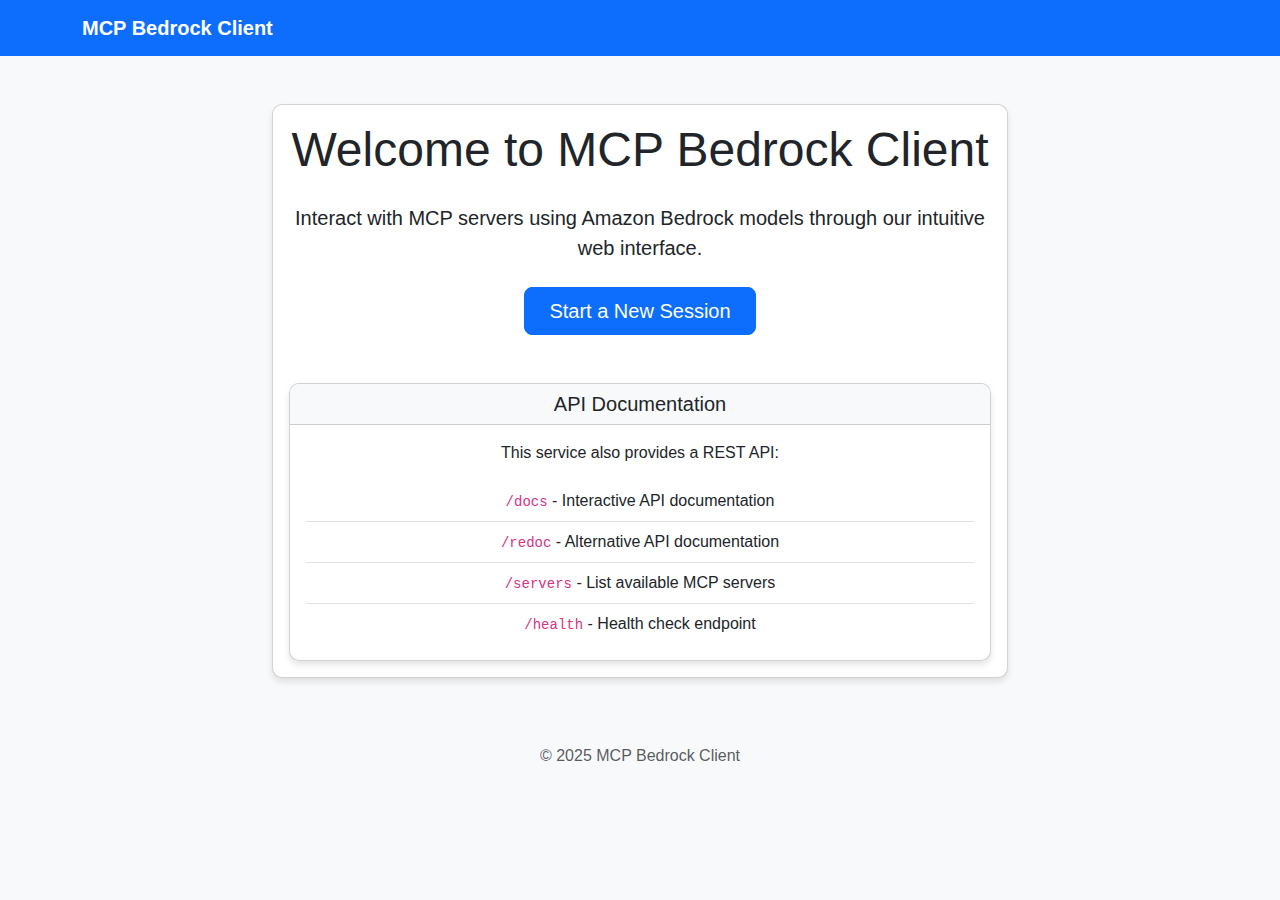
<file: templates/index.html>
<!DOCTYPE html>
<html lang="en">
<head>
    <meta charset="UTF-8">
    <meta name="viewport" content="width=device-width, initial-scale=1.0">
    <title>MCP Bedrock Client</title>
    <link href="https://cdn.jsdelivr.net/npm/bootstrap@5.3.0/dist/css/bootstrap.min.css" rel="stylesheet">
    <style>
        body {
            background-color: #f8f9fa;
            font-family: 'Segoe UI', Tahoma, Geneva, Verdana, sans-serif;
        }
        .navbar-brand {
            font-weight: 600;
        }
        .card {
            border-radius: 10px;
            overflow: hidden;
            box-shadow: 0 4px 6px rgba(0,0,0,0.1);
        }
        .footer {
            margin-top: 50px;
        }
    </style>
</head>
<body>
    <nav class="navbar navbar-expand-lg navbar-dark bg-primary">
        <div class="container">
            <a class="navbar-brand" href="/">MCP Bedrock Client</a>
        </div>
    </nav>

    <div class="container mt-5">
        <div class="row justify-content-center">
            <div class="col-md-8">
                <div class="card">
                    <div class="card-body text-center">
                        <h1 class="display-5 mb-4">Welcome to MCP Bedrock Client</h1>
                        <p class="lead mb-4">Interact with MCP servers using Amazon Bedrock models through our intuitive web interface.</p>
                        
                        <!-- Updated to use the correct /web/connect route -->
                        <a href="/web/connect" class="btn btn-primary btn-lg px-4 mb-4">Start a New Session</a>
                        
                        <div class="card mt-4">
                            <div class="card-header bg-light">
                                <h5 class="mb-0">API Documentation</h5>
                            </div>
                            <div class="card-body">
                                <p>This service also provides a REST API:</p>
                                <ul class="list-group list-group-flush">
                                    <li class="list-group-item"><code>/docs</code> - Interactive API documentation</li>
                                    <li class="list-group-item"><code>/redoc</code> - Alternative API documentation</li>
                                    <li class="list-group-item"><code>/servers</code> - List available MCP servers</li>
                                    <li class="list-group-item"><code>/health</code> - Health check endpoint</li>
                                </ul>
                            </div>
                        </div>
                    </div>
                </div>
            </div>
        </div>
    </div>

    <footer class="footer py-3 bg-light">
        <div class="container text-center">
            <span class="text-muted">© 2025 MCP Bedrock Client</span>
        </div>
    </footer>
    
    <script src="https://cdn.jsdelivr.net/npm/bootstrap@5.3.0/dist/js/bootstrap.bundle.min.js"></script>
</body>
</html>
</file>
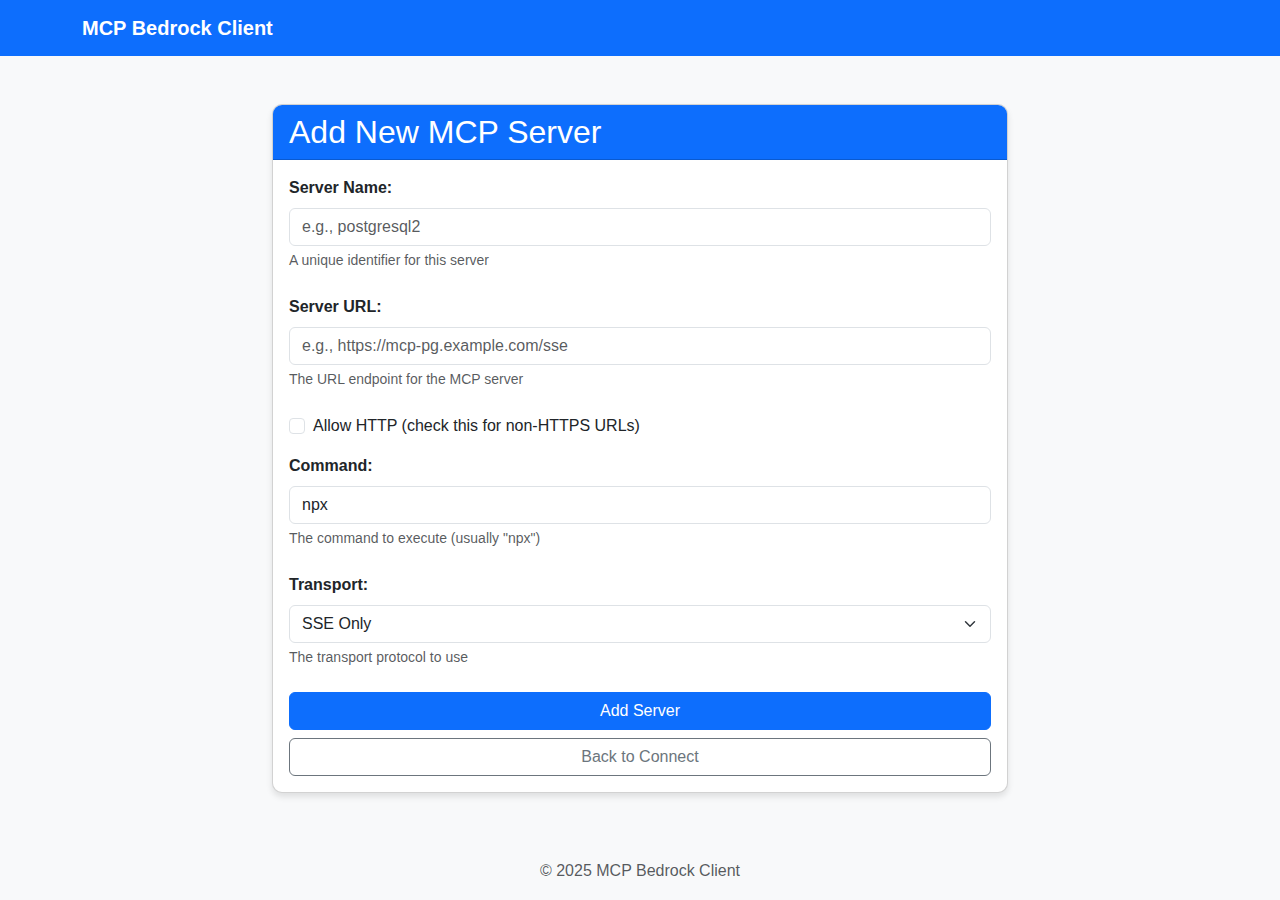
<file: templates/add_server.html>
<!DOCTYPE html>
<html lang="en">
<head>
    <meta charset="UTF-8">
    <meta name="viewport" content="width=device-width, initial-scale=1.0">
    <title>Add Server - MCP Bedrock Client</title>
    <link href="https://cdn.jsdelivr.net/npm/bootstrap@5.3.0/dist/css/bootstrap.min.css" rel="stylesheet">
    <style>
        body {
            background-color: #f8f9fa;
            font-family: 'Segoe UI', Tahoma, Geneva, Verdana, sans-serif;
        }
        .navbar-brand {
            font-weight: 600;
        }
        .card {
            border-radius: 10px;
            overflow: hidden;
            box-shadow: 0 4px 6px rgba(0,0,0,0.1);
        }
        .footer {
            margin-top: 50px;
        }
        .error-message {
            color: #dc3545;
            padding: 10px;
            margin-bottom: 15px;
            border: 1px solid #f5c6cb;
            border-radius: 4px;
            background-color: #f8d7da;
            display: none;
        }
        .success-message {
            color: #28a745;
            padding: 10px;
            margin-bottom: 15px;
            border: 1px solid #c3e6cb;
            border-radius: 4px;
            background-color: #d4edda;
            display: none;
        }
    </style>
</head>
<body>
    <nav class="navbar navbar-expand-lg navbar-dark bg-primary">
        <div class="container">
            <a class="navbar-brand" href="/">MCP Bedrock Client</a>
        </div>
    </nav>

    <div class="container mt-5">
        <div class="row justify-content-center">
            <div class="col-md-8">
                <div class="card">
                    <div class="card-header bg-primary text-white">
                        <h2 class="mb-0">Add New MCP Server</h2>
                    </div>
                    <div class="card-body">
                        <!-- Error message container -->
                        <div id="errorMessage" class="error-message"></div>
                        
                        <!-- Success message container -->
                        <div id="successMessage" class="success-message"></div>
                        
                        <form id="addServerForm" action="/web/add_server" method="post">
                            <div class="mb-4">
                                <label for="server_name" class="form-label fw-bold">Server Name:</label>
                                <input type="text" id="server_name" name="server_name" class="form-control" 
                                       placeholder="e.g., postgresql2" required>
                                <div class="form-text">A unique identifier for this server</div>
                            </div>
                            
                            <div class="mb-4">
                                <label for="server_url" class="form-label fw-bold">Server URL:</label>
                                <input type="url" id="server_url" name="server_url" class="form-control" 
                                       placeholder="e.g., https://mcp-pg.example.com/sse" required>
                                <div class="form-text">The URL endpoint for the MCP server</div>
                            </div>

                            <div class="mb-3 form-check">
                                <input type="checkbox" class="form-check-input" id="allow_http" name="allow_http">
                                <label class="form-check-label" for="allow_http">Allow HTTP (check this for non-HTTPS URLs)</label>
                            </div>
                            
                            <div class="mb-4">
                                <label for="command" class="form-label fw-bold">Command:</label>
                                <input type="text" id="command" name="command" class="form-control" 
                                       value="npx" required>
                                <div class="form-text">The command to execute (usually "npx")</div>
                            </div>
                            
                            <div class="mb-4">
                                <label for="transport" class="form-label fw-bold">Transport:</label>
                                <select id="transport" name="transport" class="form-select">
                                    <option value="sse-only" selected>SSE Only</option>
                                    <option value="websocket">WebSocket</option>
                                </select>
                                <div class="form-text">The transport protocol to use</div>
                            </div>
                            
                            <div class="d-grid gap-2">
                                <button type="submit" class="btn btn-primary" id="addButton">Add Server</button>
                                <a href="/web/connect" class="btn btn-outline-secondary">Back to Connect</a>
                            </div>
                        </form>
                    </div>
                </div>
            </div>
        </div>
    </div>

    <footer class="footer py-3 bg-light">
        <div class="container text-center">
            <span class="text-muted">© 2025 MCP Bedrock Client</span>
        </div>
    </footer>
    
    <script src="https://cdn.jsdelivr.net/npm/bootstrap@5.3.0/dist/js/bootstrap.bundle.min.js"></script>
    <script>
        document.addEventListener('DOMContentLoaded', function() {
            // Handle form submission with validation
            document.getElementById('addServerForm').addEventListener('submit', function(event) {
                event.preventDefault();
                
                const errorMessageElement = document.getElementById('errorMessage');
                const successMessageElement = document.getElementById('successMessage');
                errorMessageElement.style.display = 'none';
                successMessageElement.style.display = 'none';
                
                // Basic validation
                const serverName = document.getElementById('server_name').value.trim();
                const serverUrl = document.getElementById('server_url').value.trim();
                
                if (!serverName) {
                    showError('Please enter a server name.');
                    return;
                }
                
                if (!serverUrl) {
                    showError('Please enter a server URL.');
                    return;
                }
                
                // If validation passes, submit the form
                const formData = new FormData(this);
                
                fetch('/web/add_server', {
                    method: 'POST',
                    body: formData
                })
                .then(response => response.json())
                .then(data => {
                    if (data.success) {
                        showSuccess(data.message || 'Server added successfully!');
                        // Reset form
                        document.getElementById('addServerForm').reset();
                    } else {
                        showError(data.error || 'Failed to add server.');
                    }
                })
                .catch(error => {
                    showError('An error occurred: ' + error.message);
                });
            });
            
            function showError(message) {
                const errorMessageElement = document.getElementById('errorMessage');
                errorMessageElement.textContent = message;
                errorMessageElement.style.display = 'block';
                
                // Scroll to the error message
                errorMessageElement.scrollIntoView({ behavior: 'smooth', block: 'center' });
            }
            
            function showSuccess(message) {
                const successMessageElement = document.getElementById('successMessage');
                successMessageElement.textContent = message;
                successMessageElement.style.display = 'block';
                
                // Scroll to the success message
                successMessageElement.scrollIntoView({ behavior: 'smooth', block: 'center' });
            }
        });
    </script>
</body>
</html>
</file>
